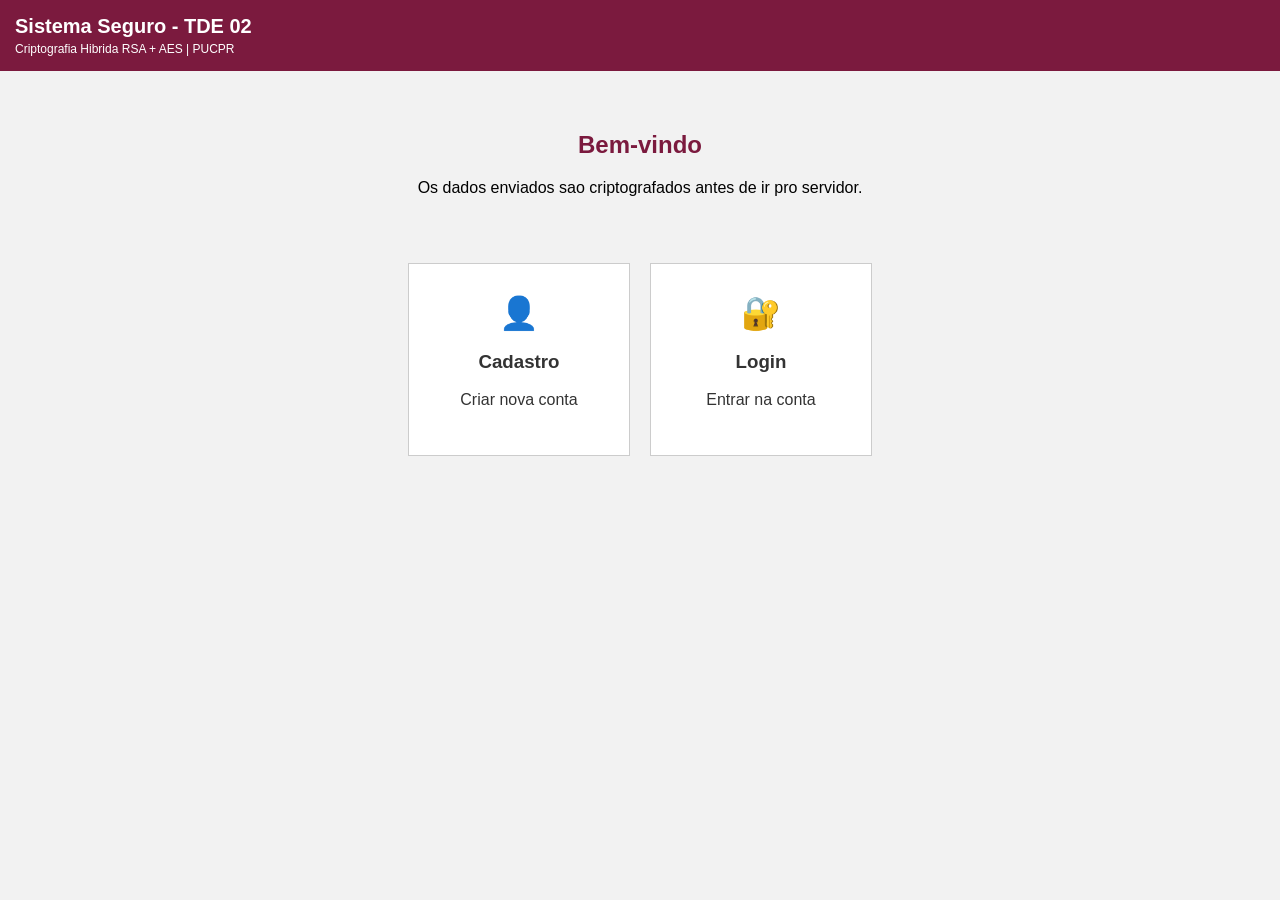
<file: index.html>
<!DOCTYPE html>
<html lang="pt-br">
<head>
    <meta charset="UTF-8">
    <meta name="viewport" content="width=device-width, initial-scale=1.0">
    <title>Sistema Seguro</title>
    <link rel="stylesheet" href="css/style.css">
</head>
<body>

    <header>
        <h1>Sistema Seguro - TDE 02</h1>
        <p>Criptografia Hibrida RSA + AES | PUCPR</p>
    </header>

    <div class="hero">
        <h2>Bem-vindo</h2>
        <p>Os dados enviados sao criptografados antes de ir pro servidor.</p>
    </div>

    <div class="cards-nav">
        <a href="cadastro.html" class="nav-card">
            <span class="icone">&#128100;</span>
            <h3>Cadastro</h3>
            <p>Criar nova conta</p>
        </a>
        <a href="login.html" class="nav-card">
            <span class="icone">&#128272;</span>
            <h3>Login</h3>
            <p>Entrar na conta</p>
        </a>
    </div>

</body>
</html>
</file>
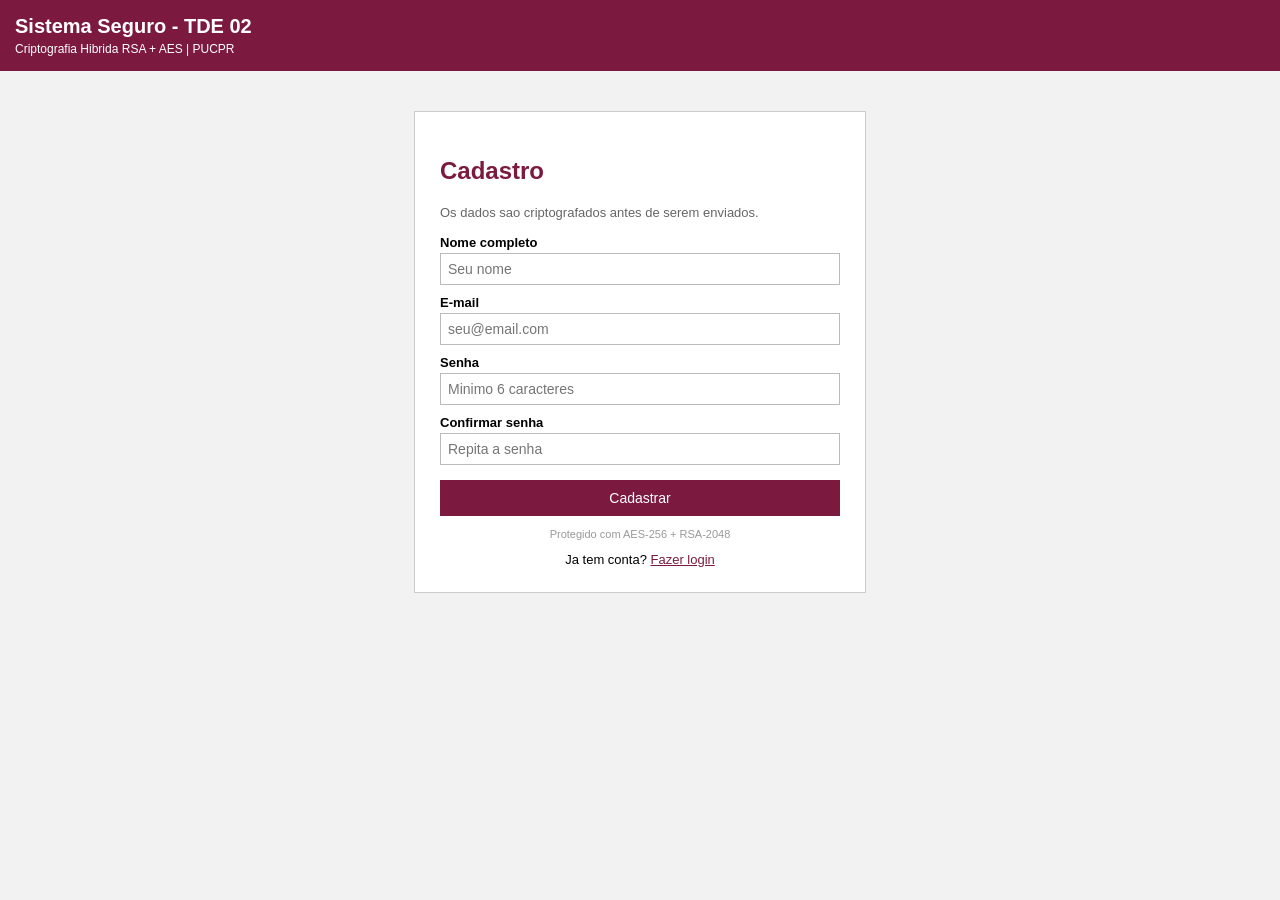
<file: cadastro.html>
<!DOCTYPE html>
<html lang="pt-br">
<head>
    <meta charset="UTF-8">
    <meta name="viewport" content="width=device-width, initial-scale=1.0">
    <title>Cadastro</title>
    <link rel="stylesheet" href="css/style.css">
</head>
<body>

    <header>
        <h1>Sistema Seguro - TDE 02</h1>
        <p>Criptografia Hibrida RSA + AES | PUCPR</p>
    </header>

    <div class="container">
        <h2>Cadastro</h2>
        <p class="subtitulo">Os dados sao criptografados antes de serem enviados.</p>

        <div id="alerta" class="alerta"></div>

        <form id="form-cadastro">
            <label for="nome">Nome completo</label>
            <input type="text" id="nome" placeholder="Seu nome" required>

            <label for="email">E-mail</label>
            <input type="email" id="email" placeholder="seu@email.com" required>

            <label for="senha">Senha</label>
            <input type="password" id="senha" placeholder="Minimo 6 caracteres" required>

            <label for="confirmar-senha">Confirmar senha</label>
            <input type="password" id="confirmar-senha" placeholder="Repita a senha" required>

            <button type="submit" id="btn-submit">Cadastrar</button>
        </form>

        <p class="info-cripto">Protegido com AES-256 + RSA-2048</p>
        <div class="link-outro">Ja tem conta? <a href="login.html">Fazer login</a></div>
    </div>

    <script src="js/cripto.js"></script>
    <script src="js/cadastro.js"></script>

</body>
</html>
</file>
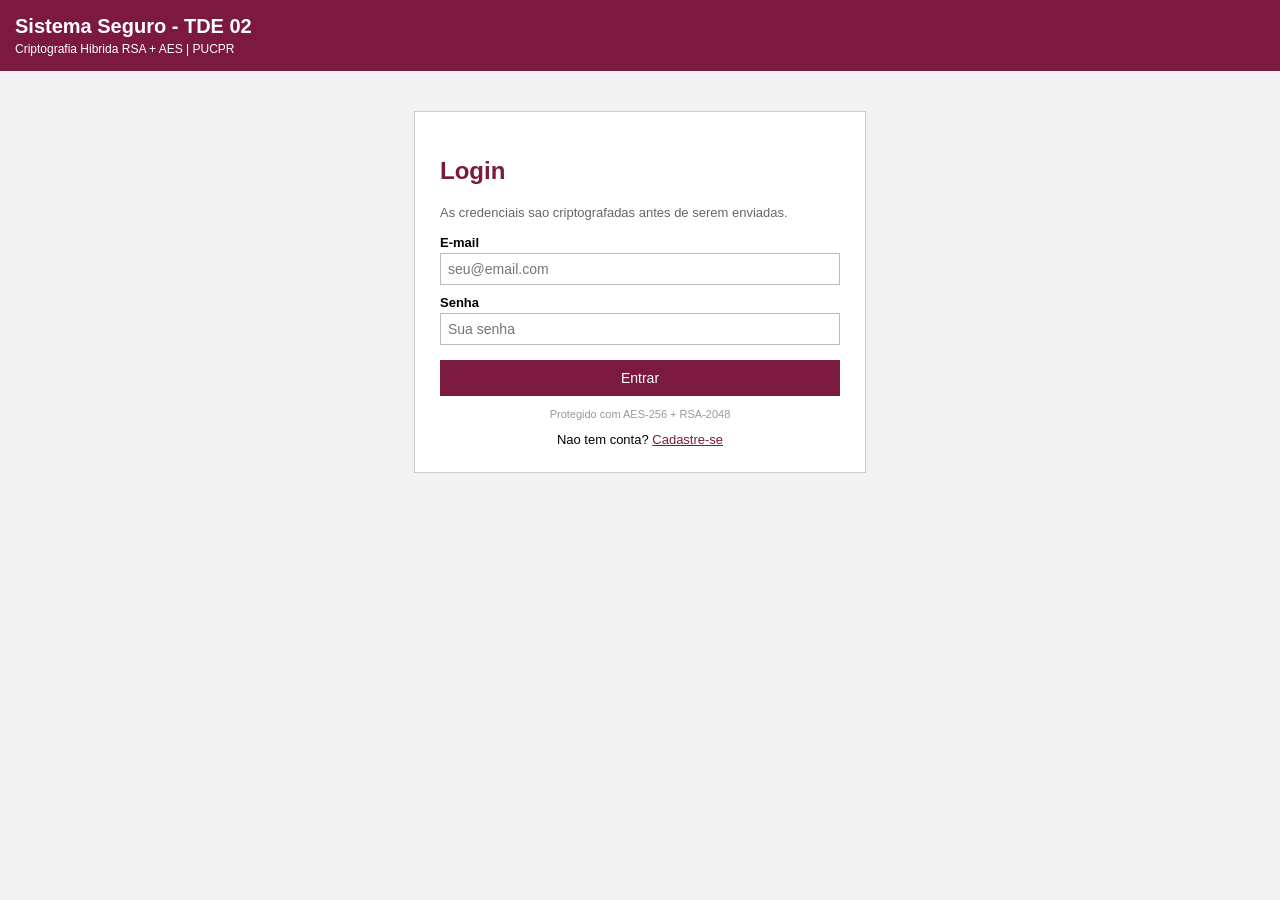
<file: dashboard.html>
<!DOCTYPE html>
<html lang="pt-br">
<head>
    <meta charset="UTF-8">
    <meta name="viewport" content="width=device-width, initial-scale=1.0">
    <title>Dashboard</title>
    <link rel="stylesheet" href="css/style.css">
</head>
<body>

    <header>
        <h1>Sistema Seguro - TDE 02</h1>
        <p>Criptografia Hibrida RSA + AES | PUCPR</p>
    </header>

    <div class="container dashboard">
        <h2>Login realizado com sucesso!</h2>
        <p class="subtitulo">Voce esta autenticado.</p>

        <div class="info-usuario" id="info-usuario">
            Carregando...
        </div>

        <span class="badge">Sessao autenticada com criptografia hibrida</span>

        <br><br>
        <button onclick="sair()">Sair</button>
    </div>

    <script>
        // pega os dados do usuario que foram salvos pelo login.js
        var dadosSalvos = sessionStorage.getItem('usuario');

        if (!dadosSalvos) {
            // se nao tem usuario na sessao manda pro login
            location.href = 'login.html';
        } else {
            var usuario = JSON.parse(dadosSalvos);

            document.getElementById('info-usuario').innerHTML =
                '<strong>Nome:</strong> ' + usuario.nome + '<br>' +
                '<strong>Email:</strong> ' + usuario.email + '<br>' +
                '<strong>ID:</strong> ' + usuario.id;
        }

        function sair() {
            sessionStorage.removeItem('usuario');
            location.href = 'login.html';
        }
    </script>

</body>
</html>
</file>
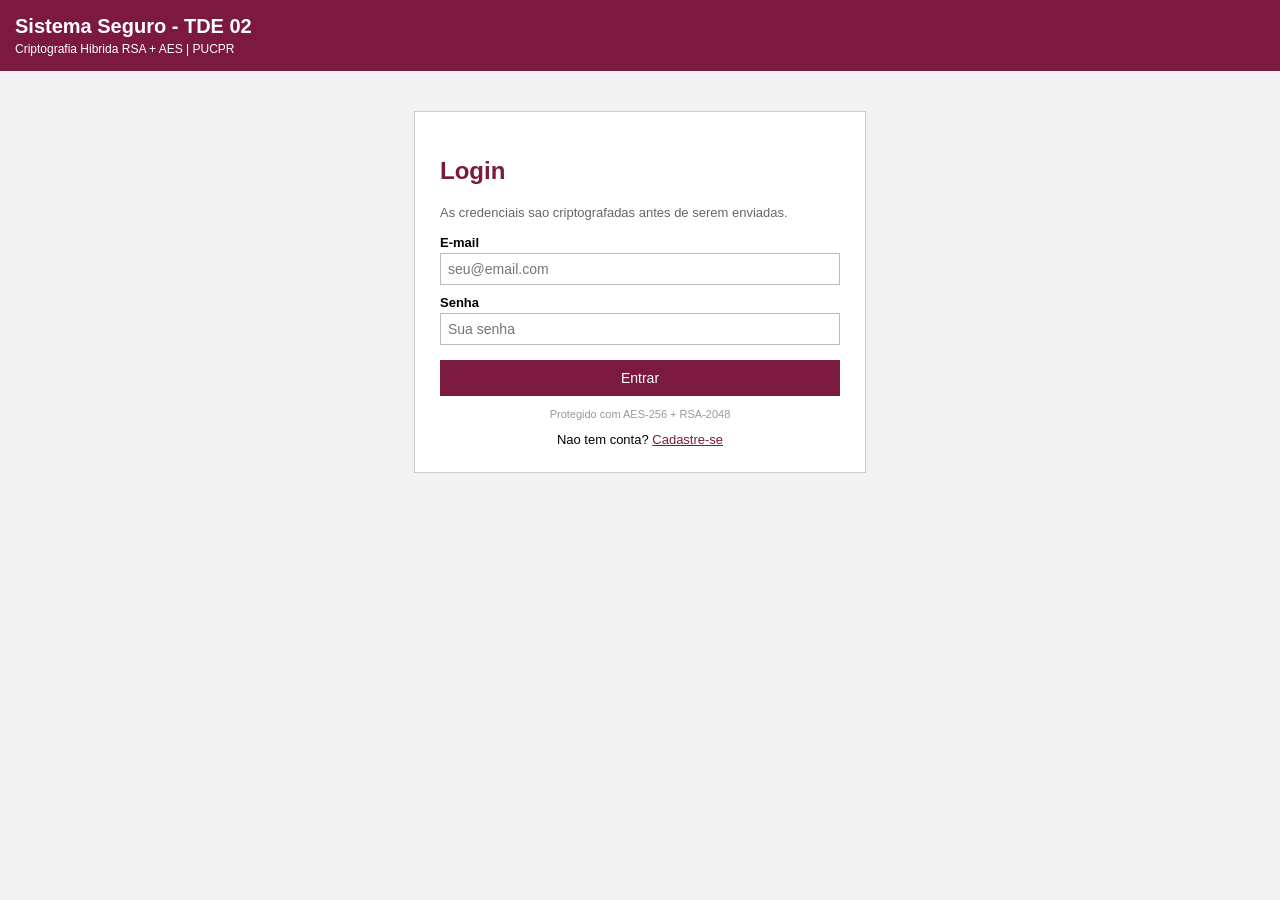
<file: login.html>
<!DOCTYPE html>
<html lang="pt-br">
<head>
    <meta charset="UTF-8">
    <meta name="viewport" content="width=device-width, initial-scale=1.0">
    <title>Login</title>
    <link rel="stylesheet" href="css/style.css">
</head>
<body>

    <header>
        <h1>Sistema Seguro - TDE 02</h1>
        <p>Criptografia Hibrida RSA + AES | PUCPR</p>
    </header>

    <div class="container">
        <h2>Login</h2>
        <p class="subtitulo">As credenciais sao criptografadas antes de serem enviadas.</p>

        <div id="alerta" class="alerta"></div>

        <form id="form-login">
            <label for="email">E-mail</label>
            <input type="email" id="email" placeholder="seu@email.com" required>

            <label for="senha">Senha</label>
            <input type="password" id="senha" placeholder="Sua senha" required>

            <button type="submit" id="btn-submit">Entrar</button>
        </form>

        <p class="info-cripto">Protegido com AES-256 + RSA-2048</p>
        <div class="link-outro">Nao tem conta? <a href="cadastro.html">Cadastre-se</a></div>
    </div>

    <script src="js/cripto.js"></script>
    <script src="js/login.js"></script>

</body>
</html>
</file>
<file: css/style.css>
body {
    font-family: Arial, sans-serif;
    background-color: #f2f2f2;
    margin: 0;
}

header {
    background-color: #7B1A3E;
    color: white;
    padding: 15px;
}

header h1 {
    margin: 0;
    font-size: 20px;
}

header p {
    margin: 4px 0 0;
    font-size: 12px;
}

.hero {
    text-align: center;
    padding: 40px;
}

.cards-nav {
    display: flex;
    justify-content: center;
    gap: 20px;
    padding: 10px;
}

.nav-card {
    background: white;
    border: 1px solid #ccc;
    padding: 30px;
    width: 160px;
    text-align: center;
    text-decoration: none;
    color: #333;
}

.nav-card:hover {
    background: #eee;
}

.nav-card .icone {
    font-size: 32px;
    display: block;
    margin-bottom: 10px;
}

.container {
    width: 400px;
    margin: 40px auto;
    background: white;
    padding: 25px;
    border: 1px solid #ccc;
}

h2 {
    color: #7B1A3E;
}

.subtitulo {
    color: #666;
    font-size: 13px;
    margin-bottom: 15px;
}

label {
    display: block;
    font-weight: bold;
    font-size: 13px;
    margin-top: 10px;
    margin-bottom: 3px;
}

input {
    width: 100%;
    padding: 7px;
    border: 1px solid #bbb;
    font-size: 14px;
    box-sizing: border-box;
}

button {
    width: 100%;
    padding: 10px;
    margin-top: 15px;
    background-color: #7B1A3E;
    color: white;
    border: none;
    font-size: 14px;
    cursor: pointer;
}

button:hover {
    background-color: #5a1230;
}

button:disabled {
    background-color: #aaa;
}

.alerta {
    padding: 8px;
    margin-bottom: 12px;
    border: 1px solid;
    font-size: 13px;
    display: none;
}

.alerta.erro {
    background: #ffdddd;
    color: #cc0000;
    border-color: #cc0000;
}

.alerta.sucesso {
    background: #ddffdd;
    color: #006600;
    border-color: #006600;
}

.link-outro {
    text-align: center;
    margin-top: 12px;
    font-size: 13px;
}

.link-outro a {
    color: #7B1A3E;
}

.info-cripto {
    text-align: center;
    font-size: 11px;
    color: #999;
    margin-top: 12px;
}

.info-usuario {
    background: #f5f5f5;
    border: 1px solid #ddd;
    padding: 12px;
    margin: 15px 0;
    line-height: 1.8;
}

.badge {
    background: #ddffdd;
    color: #006600;
    border: 1px solid #006600;
    padding: 4px 10px;
    font-size: 12px;
}
</file>
